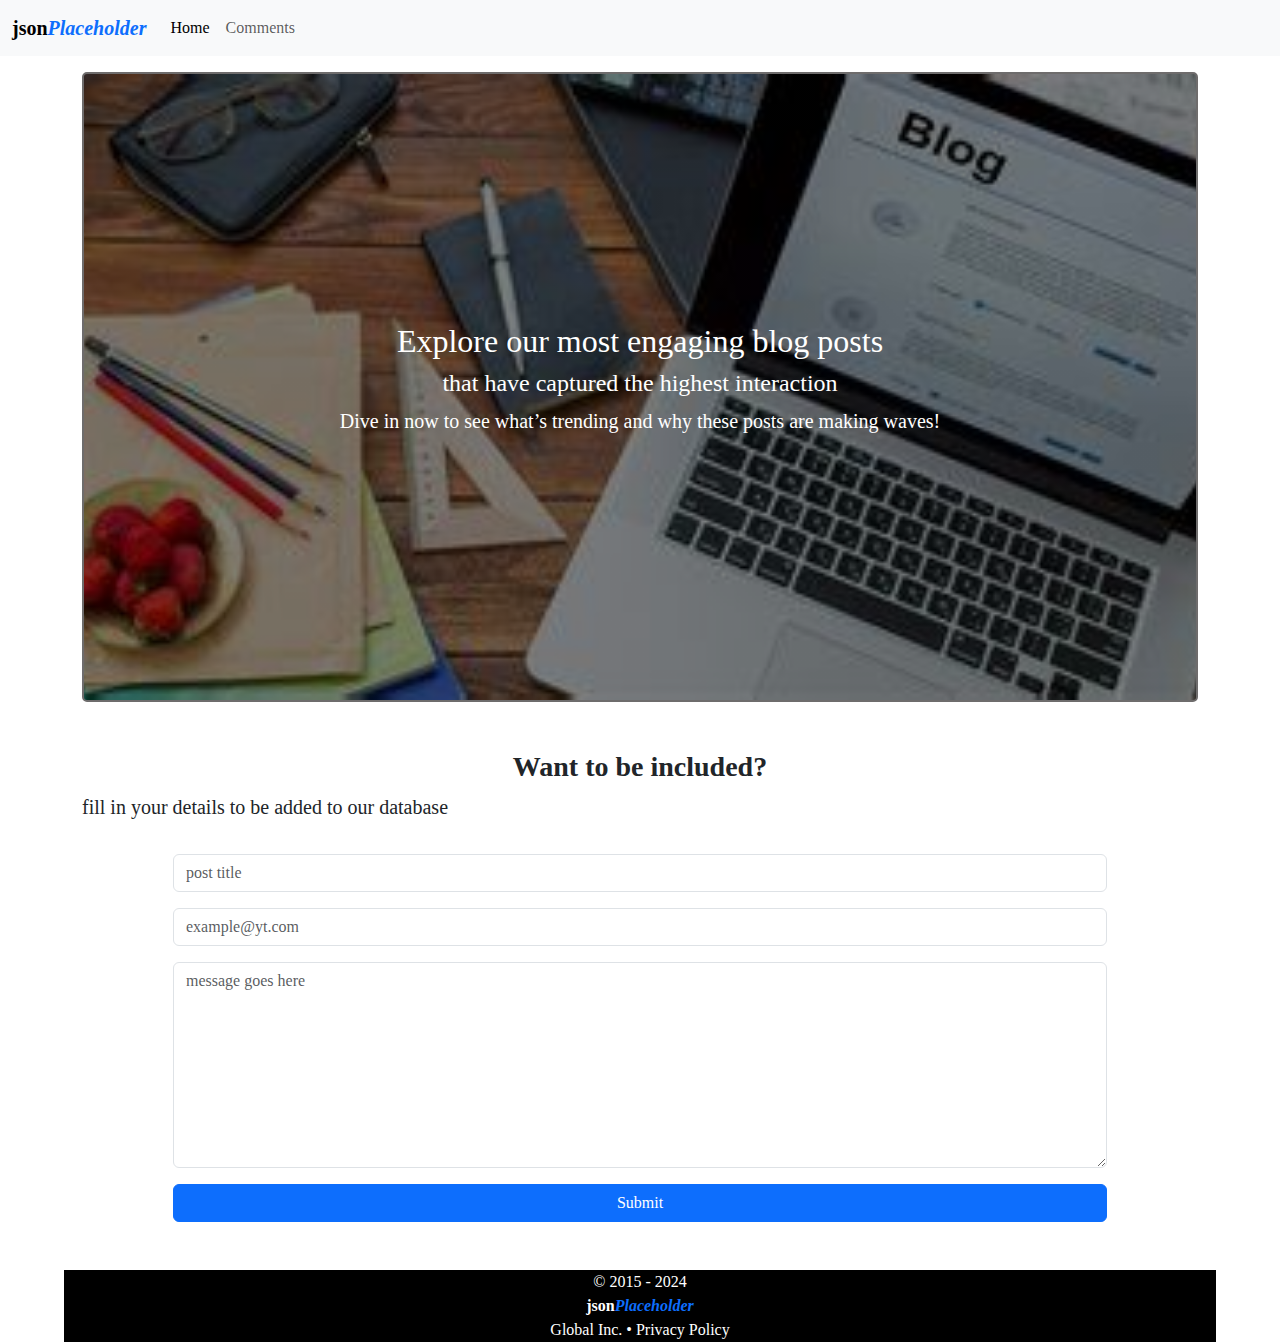
<file: index.html>
<!DOCTYPE html>
<html lang="en">
<head>
    <meta charset="UTF-8">
    <meta name="viewport" content="width=device-width, initial-scale=1.0">
    <title>jsonPlaceholder</title>
    <link href="https://cdn.jsdelivr.net/npm/bootstrap@5.3.3/dist/css/bootstrap.min.css" rel="stylesheet" integrity="sha384-QWTKZyjpPEjISv5WaRU9OFeRpok6YctnYmDr5pNlyT2bRjXh0JMhjY6hW+ALEwIH" crossorigin="anonymous">
    <link rel="stylesheet" href="https://cdn.jsdelivr.net/npm/bootstrap-icons@1.11.3/font/bootstrap-icons.min.css">
    <link rel="stylesheet" href="css/index.css">
</head>
<body>
    <header>
        <nav class="navbar navbar-expand-lg bg-body-tertiary">
            <div class="container-fluid">
              <a class="navbar-brand fw-bold" href="#">json<span class="text-primary fst-italic">Placeholder</span></a>
              <button class="navbar-toggler" type="button" data-bs-toggle="collapse" data-bs-target="#navbarSupportedContent" aria-controls="navbarSupportedContent" aria-expanded="false" aria-label="Toggle navigation">
                <span class="navbar-toggler-icon"></span>
              </button>
              <div class="collapse navbar-collapse" id="navbarSupportedContent">
                <ul class="navbar-nav me-auto mb-2 mb-lg-0">
                  <li class="nav-item">
                    <a class="nav-link active" aria-current="page" href="#">Home</a>
                  </li>
                  <li class="nav-item">
                    <a class="nav-link" href="#form">Comments</a>
                  </li>
                 
                </ul>
                
            </div>
          </nav>
    </header>
    <main>
        <section class="container-md my-3">

            <div class="banner py-5 px-3 text-white">
           <!--  <div class="row">
                <div class="col-12 col-lg-6">
                    <img src="/assets/blogimg.jpeg" alt="blog image" class="fluid-img">
                </div> -->
                <!-- <div class="col-12">
                    <p  class="fs-4">Explore our most engaging blog posts that have captured the highest interaction from our readers. Discover the top articles that have sparked conversations, provided valuable insights, and resonated deeply with our audience. Dive in now to see what’s trending and why these posts are making waves!</p>
                </div>  -->
                <h2 class="heading-1">Explore our most engaging blog posts</h2>
                <h4>that have captured the highest interaction</h4>
                <p class="lead">Dive in now to see what’s trending and why these posts are making waves!</p>
                
            </div>
            </div>
        </section>
        
        <section id="top-users" class="js-top-users container-md">
            <!-- javaScript generated post goes here -->
        </section>
        <section id="form" class="container-md my-5">
            <div>
                <h3 class="fw-bold  text-center">Want to be included?</h3>
                <p class="lead">fill in your details to be added to our database</p>
            </div>

            <div class="row justify-content-center">
                <form action="" class="js-add-comment d-flex flex-column justify-content-center g-3 col-10">
                    <div class="mb-3">
                        <input type="text" placeholder="post title" class="form-control js-comment-name" id="input1">
                    </div>
                    <div class="mb-3">
                        <input type="email" placeholder="example@yt.com" class="form-control js-comment-email">
                    </div>
                    <div class="mb-3">
                        <textarea name="" rows="8" placeholder="message goes here" class="form-control js-comment-body"></textarea>
                    </div>
                    <input class="btn btn-primary js-post-btn" type="submit" value="Submit"> 
                </form>
            </div>
            <div class="js-timout-message"></div>
        </section>
    </main>
    <footer class="container-fluid mt-5">
        <div class="footer ">
            © 2015 - 2024  <a class="navbar-brand fw-bold" href="#">json<span class="text-primary fst-italic">Placeholder</span></a>  Global Inc. • Privacy Policy
        </div>
    </footer>




    <script src="scripts/index.js" type="module"></script>
    <script src="https://cdn.jsdelivr.net/npm/bootstrap@5.3.3/dist/js/bootstrap.bundle.min.js" integrity="sha384-YvpcrYf0tY3lHB60NNkmXc5s9fDVZLESaAA55NDzOxhy9GkcIdslK1eN7N6jIeHz" crossorigin="anonymous"></script>
</body>
</html>
</file>
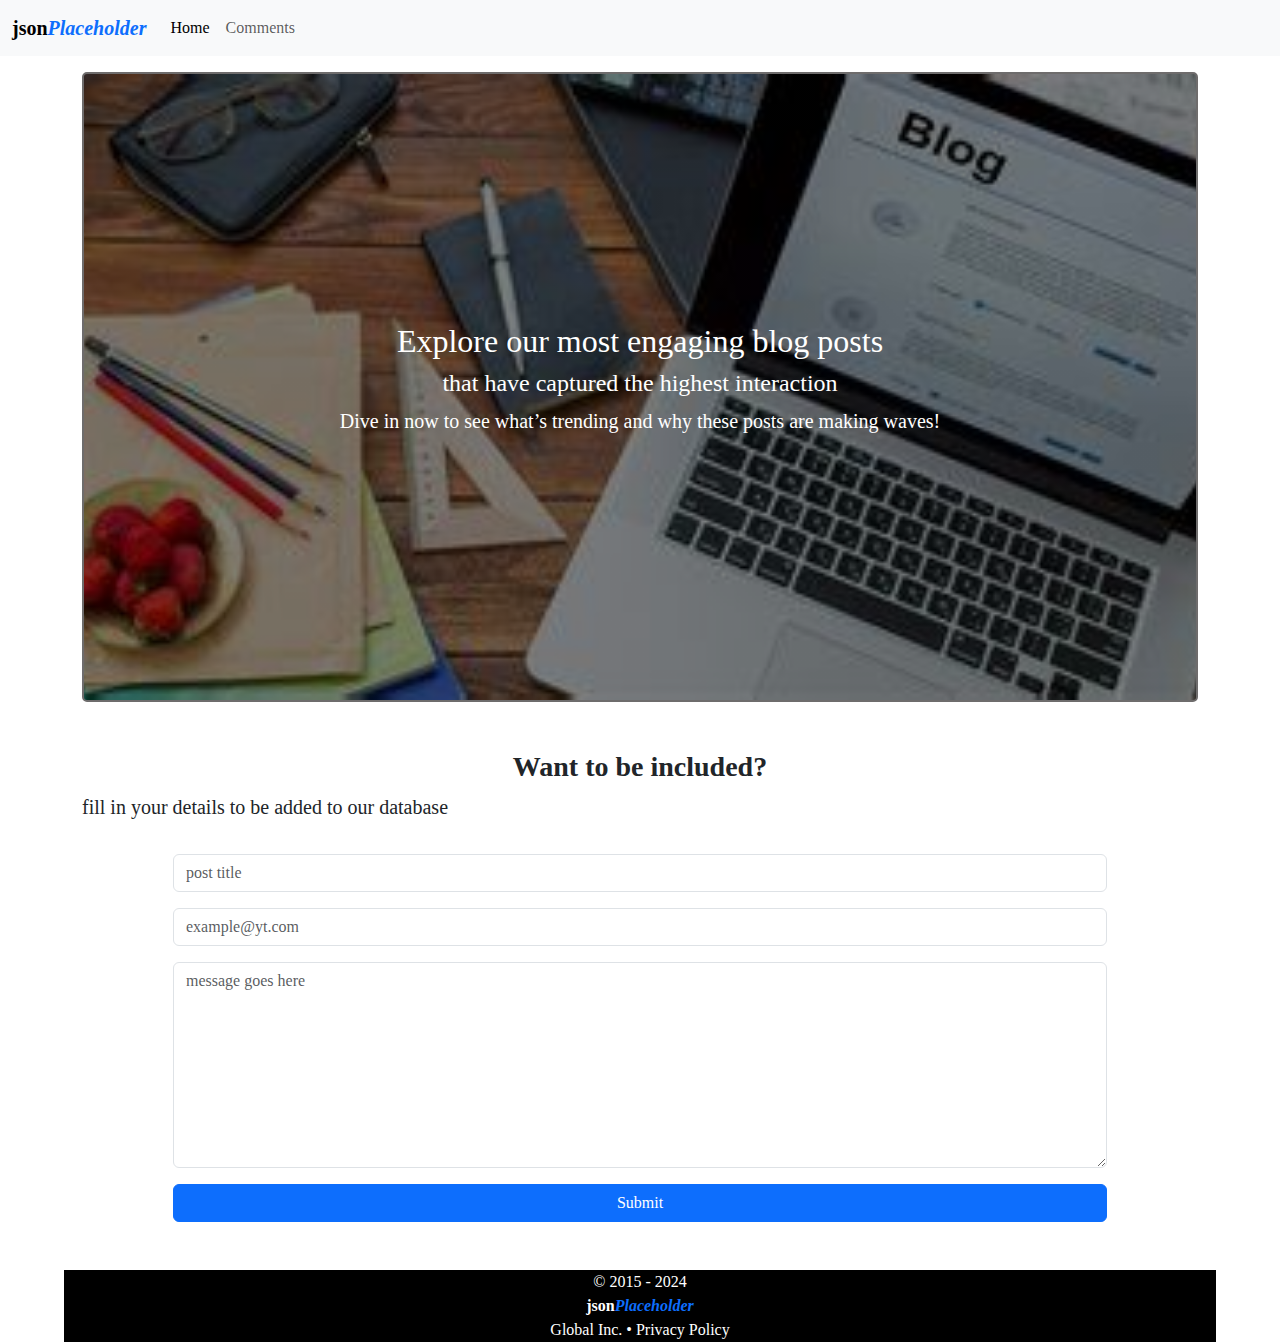
<file: html/index.html>
<!DOCTYPE html>
<html lang="en">
<head>
    <meta charset="UTF-8">
    <meta name="viewport" content="width=device-width, initial-scale=1.0">
    <title>jsonPlaceholder</title>
    <link href="https://cdn.jsdelivr.net/npm/bootstrap@5.3.3/dist/css/bootstrap.min.css" rel="stylesheet" integrity="sha384-QWTKZyjpPEjISv5WaRU9OFeRpok6YctnYmDr5pNlyT2bRjXh0JMhjY6hW+ALEwIH" crossorigin="anonymous">
    <link rel="stylesheet" href="https://cdn.jsdelivr.net/npm/bootstrap-icons@1.11.3/font/bootstrap-icons.min.css">
    <link rel="stylesheet" href="/css/index.css">
</head>
<body>
    <header>
        <nav class="navbar navbar-expand-lg bg-body-tertiary">
            <div class="container-fluid">
              <a class="navbar-brand fw-bold" href="#">json<span class="text-primary fst-italic">Placeholder</span></a>
              <button class="navbar-toggler" type="button" data-bs-toggle="collapse" data-bs-target="#navbarSupportedContent" aria-controls="navbarSupportedContent" aria-expanded="false" aria-label="Toggle navigation">
                <span class="navbar-toggler-icon"></span>
              </button>
              <div class="collapse navbar-collapse" id="navbarSupportedContent">
                <ul class="navbar-nav me-auto mb-2 mb-lg-0">
                  <li class="nav-item">
                    <a class="nav-link active" aria-current="page" href="#">Home</a>
                  </li>
                  <li class="nav-item">
                    <a class="nav-link" href="#form">Comments</a>
                  </li>
                 
                </ul>
                
            </div>
          </nav>
    </header>
    <main>
        <section class="container-md my-3">

            <div class="banner py-5 px-3 text-white">
           <!--  <div class="row">
                <div class="col-12 col-lg-6">
                    <img src="/assets/blogimg.jpeg" alt="blog image" class="fluid-img">
                </div> -->
                <!-- <div class="col-12">
                    <p  class="fs-4">Explore our most engaging blog posts that have captured the highest interaction from our readers. Discover the top articles that have sparked conversations, provided valuable insights, and resonated deeply with our audience. Dive in now to see what’s trending and why these posts are making waves!</p>
                </div>  -->
                <h2 class="heading-1">Explore our most engaging blog posts</h2>
                <h4>that have captured the highest interaction</h4>
                <p class="lead">Dive in now to see what’s trending and why these posts are making waves!</p>
                
            </div>
            </div>
        </section>
        <section id="top-users" class="js-top-users container-md">
            <!-- javaScript generated post goes here -->
        </section>
        <section id="form" class="container-md my-5">
            <div>
                <h3 class="fw-bold  text-center">Want to be included?</h3>
                <p class="lead">fill in your details to be added to our database</p>
            </div>

            <div class="row justify-content-center">
                <form action="" class="js-add-comment d-flex flex-column justify-content-center g-3 col-10">
                    <div class="mb-3">
                        <input type="text" placeholder="post title" class="form-control js-comment-name" id="input1">
                    </div>
                    <div class="mb-3">
                        <input type="email" placeholder="example@yt.com" class="form-control">
                    </div>
                    <div class="mb-3">
                        <textarea name="" rows="8" placeholder="message goes here" class="form-control js-comment-body"></textarea>
                    </div>
                    <input class="btn btn-primary js-post-btn" type="submit" value="Submit"> 
                </form>
            </div>
            <div class="js-timout-message"></div>
        </section>
    </main>
    <footer class="container-fluid mt-5">
        <div class="footer ">
            © 2015 - 2024  <a class="navbar-brand fw-bold" href="#">json<span class="text-primary fst-italic">Placeholder</span></a>  Global Inc. • Privacy Policy
        </div>
    </footer>




    <script src="/scripts/index.js" type="module"></script>
    <script src="https://cdn.jsdelivr.net/npm/bootstrap@5.3.3/dist/js/bootstrap.bundle.min.js" integrity="sha384-YvpcrYf0tY3lHB60NNkmXc5s9fDVZLESaAA55NDzOxhy9GkcIdslK1eN7N6jIeHz" crossorigin="anonymous"></script>
</body>
</html>
</file>
<file: css/index.css>
@import url('https://fonts.googleapis.com/css2?family=Abril+Fatface&family=Dosis:wght@200..800&family=Montserrat:ital,wght@0,100..900;1,100..900&family=Poppins:ital,wght@0,100;0,200;0,300;0,400;0,500;0,600;0,700;0,800;0,900;1,100;1,200;1,300;1,400;1,500;1,600;1,700;1,800;1,900&display=swap');

*{
    font-family: 'abril-fatface';
}
.banner{
    background: linear-gradient(rgba(0, 0, 0, 0.5), rgba(0, 0, 0, 0.5)), 
        url('../assets/blogimg.jpeg');
    background-repeat: no-repeat;
    background-position: center;
    background-size: cover;
    min-height: 35vh;
    border: 2px solid rgb(110, 108, 108);
    
    border-radius: 5px;
}


.footer{
    min-height: 5vh;
    background-color: black;
    color: #fff;
    display: flex;
    flex-direction: column;
    align-items: center;
    justify-content: space-around;
    max-width: 90vw;
    margin: 0 auto;

}
.each-users a{
    text-decoration: none;  
}


/* =========POST PAGE========== */
.post-card i{
color: rgb(219, 189, 14);
}

.load-page{
    animation: spin 1s linear infinite;
    font-size: 50px;
    border: 8px solid #f3f3f3; 
    border-top: 8px solid #3498db; 
    border-radius: 50%;
    width: 50px;
    height: 50px;   
    position: relative;
    margin: 20px auto;
}
.hidden{
    display: none;
}

@keyframes spin {
    0%{
        transform: rotate(0);
    }
    100%{
        transform: rotate(360deg);
    }
}
@media (min-width: 900px) {
    .banner{
        min-height: 70vh;
        display: flex;
        flex-direction: column;
        justify-content: center;
        align-items: center;
        background: linear-gradient(rgba(0, 0, 0, 0.5), rgba(0, 0, 0, 0.5)), 
        url('../assets/blogimg.jpeg');
        background-repeat: no-repeat;
        background-position: center;
        background-size: cover;
    }
}
</file>
